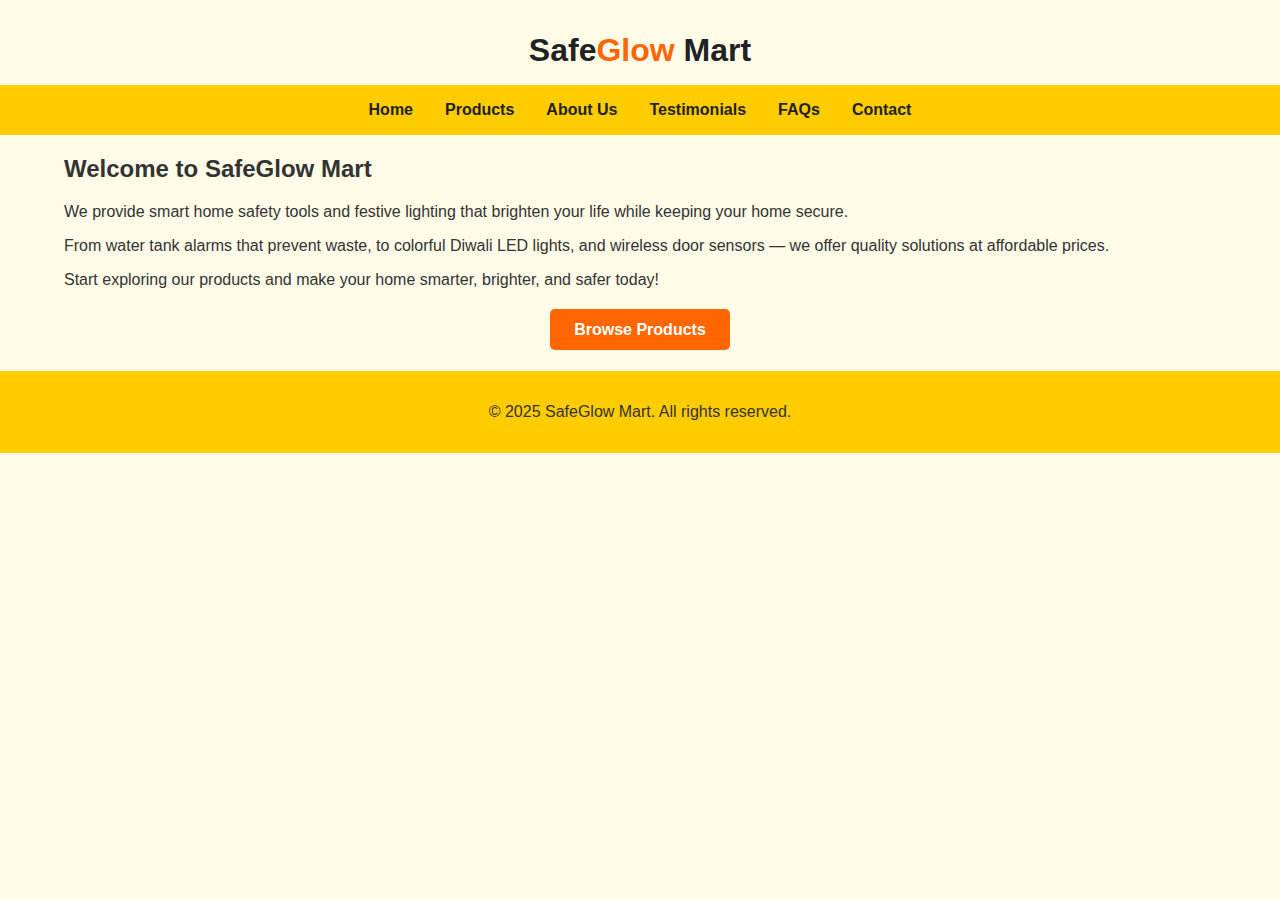
<file: index.html>
<!DOCTYPE html>
<html lang="en">
<head>
  <meta charset="UTF-8" />
  <meta name="viewport" content="width=device-width, initial-scale=1.0"/>
  <title>Home - SafeGlow Mart</title>
  <link rel="stylesheet" href="styles.css"/>
</head>
<body>
  <header>
    <div class="logo">Safe<span>Glow</span> Mart</div>
    <nav>
      <ul>
        <li><a href="index.html">Home</a></li>
        <li><a href="products.html">Products</a></li>
        <li><a href="about.html">About Us</a></li>
        <li><a href="testimonials.html">Testimonials</a></li>
        <li><a href="faqs.html">FAQs</a></li>
        <li><a href="contact.html">Contact</a></li>
      </ul>
    </nav>
  </header>

  <section class="container">
    <h2>Welcome to SafeGlow Mart</h2>
    <p>We provide smart home safety tools and festive lighting that brighten your life while keeping your home secure.</p>
    <p>From water tank alarms that prevent waste, to colorful Diwali LED lights, and wireless door sensors — we offer quality solutions at affordable prices.</p>
    <p>Start exploring our products and make your home smarter, brighter, and safer today!</p>
    <div style="text-align: center; margin-top: 2em;">
      <a href="products.html" class="btn">Browse Products</a>
    </div>
  </section>

  <footer>
    <div class="container">
      <p>&copy; 2025 SafeGlow Mart. All rights reserved.</p>
    </div>
  </footer>
</body>
</html>
</file>
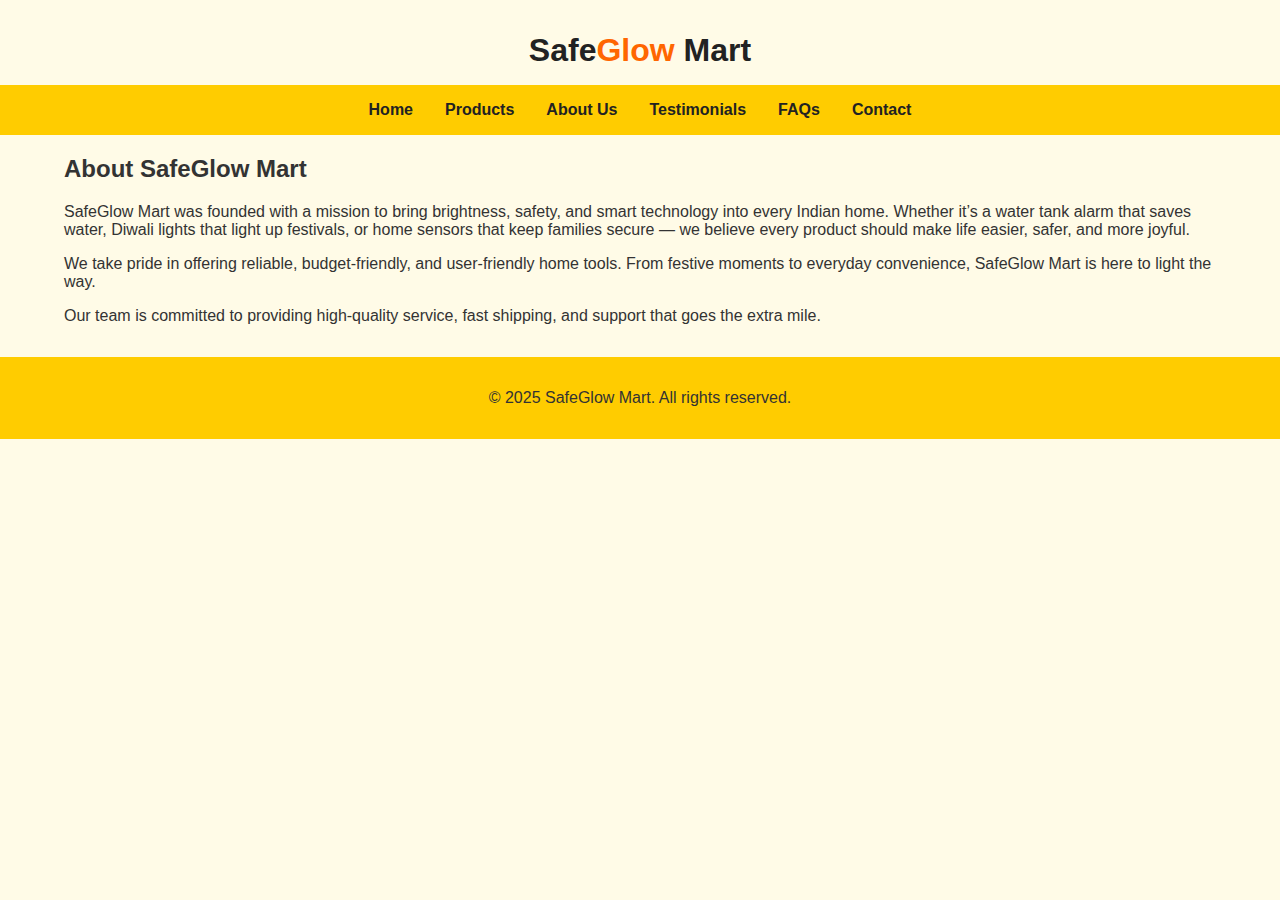
<file: about.html>
<!DOCTYPE html>
<html lang="en">
<head>
  <meta charset="UTF-8" />
  <meta name="viewport" content="width=device-width, initial-scale=1.0"/>
  <title>About Us - SafeGlow Mart</title>
  <link rel="stylesheet" href="styles.css"/>
</head>
<body>
  <header>
    <div class="logo">Safe<span>Glow</span> Mart</div>
    <nav>
      <ul>
        <li><a href="index.html">Home</a></li>
        <li><a href="products.html">Products</a></li>
        <li><a href="about.html">About Us</a></li>
        <li><a href="testimonials.html">Testimonials</a></li>
        <li><a href="faqs.html">FAQs</a></li>
        <li><a href="contact.html">Contact</a></li>
      </ul>
    </nav>
  </header>

  <section class="container">
    <h2>About SafeGlow Mart</h2>
    <p>SafeGlow Mart was founded with a mission to bring brightness, safety, and smart technology into every Indian home. Whether it’s a water tank alarm that saves water, Diwali lights that light up festivals, or home sensors that keep families secure — we believe every product should make life easier, safer, and more joyful.</p>

    <p>We take pride in offering reliable, budget-friendly, and user-friendly home tools. From festive moments to everyday convenience, SafeGlow Mart is here to light the way.</p>

    <p>Our team is committed to providing high-quality service, fast shipping, and support that goes the extra mile.</p>
  </section>

  <footer>
    <div class="container">
      <p>&copy; 2025 SafeGlow Mart. All rights reserved.</p>
    </div>
  </footer>
</body>
</html>
</file>
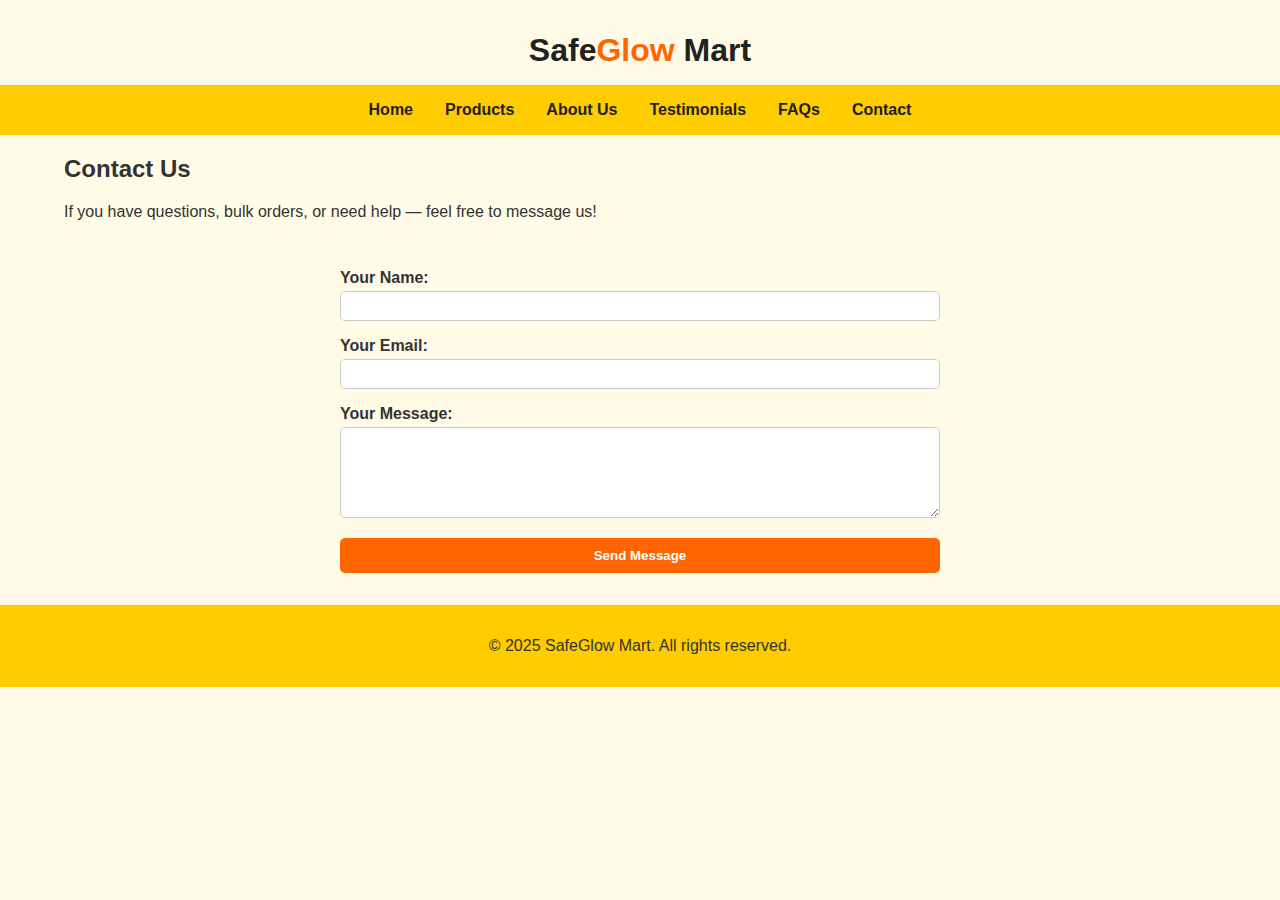
<file: contact.html>
<!DOCTYPE html>
<html lang="en">
<head>
  <meta charset="UTF-8" />
  <meta name="viewport" content="width=device-width, initial-scale=1.0"/>
  <title>Contact Us - SafeGlow Mart</title>
  <link rel="stylesheet" href="styles.css"/>
</head>
<body>
  <header>
    <div class="logo">Safe<span>Glow</span> Mart</div>
    <nav>
      <ul>
        <li><a href="index.html">Home</a></li>
        <li><a href="products.html">Products</a></li>
        <li><a href="about.html">About Us</a></li>
        <li><a href="testimonials.html">Testimonials</a></li>
        <li><a href="faqs.html">FAQs</a></li>
        <li><a href="contact.html">Contact</a></li>
      </ul>
    </nav>
  </header>

  <section class="container">
    <h2>Contact Us</h2>
    <p>If you have questions, bulk orders, or need help — feel free to message us!</p>

    <form class="contact-form">
      <label for="name">Your Name:</label>
      <input type="text" id="name" name="name" required />

      <label for="email">Your Email:</label>
      <input type="email" id="email" name="email" required />

      <label for="message">Your Message:</label>
      <textarea id="message" name="message" rows="5" required></textarea>

      <button type="submit">Send Message</button>
    </form>
  </section>

  <footer>
    <div class="container">
      <p>&copy; 2025 SafeGlow Mart. All rights reserved.</p>
    </div>
  </footer>
</body>
</html>
</file>
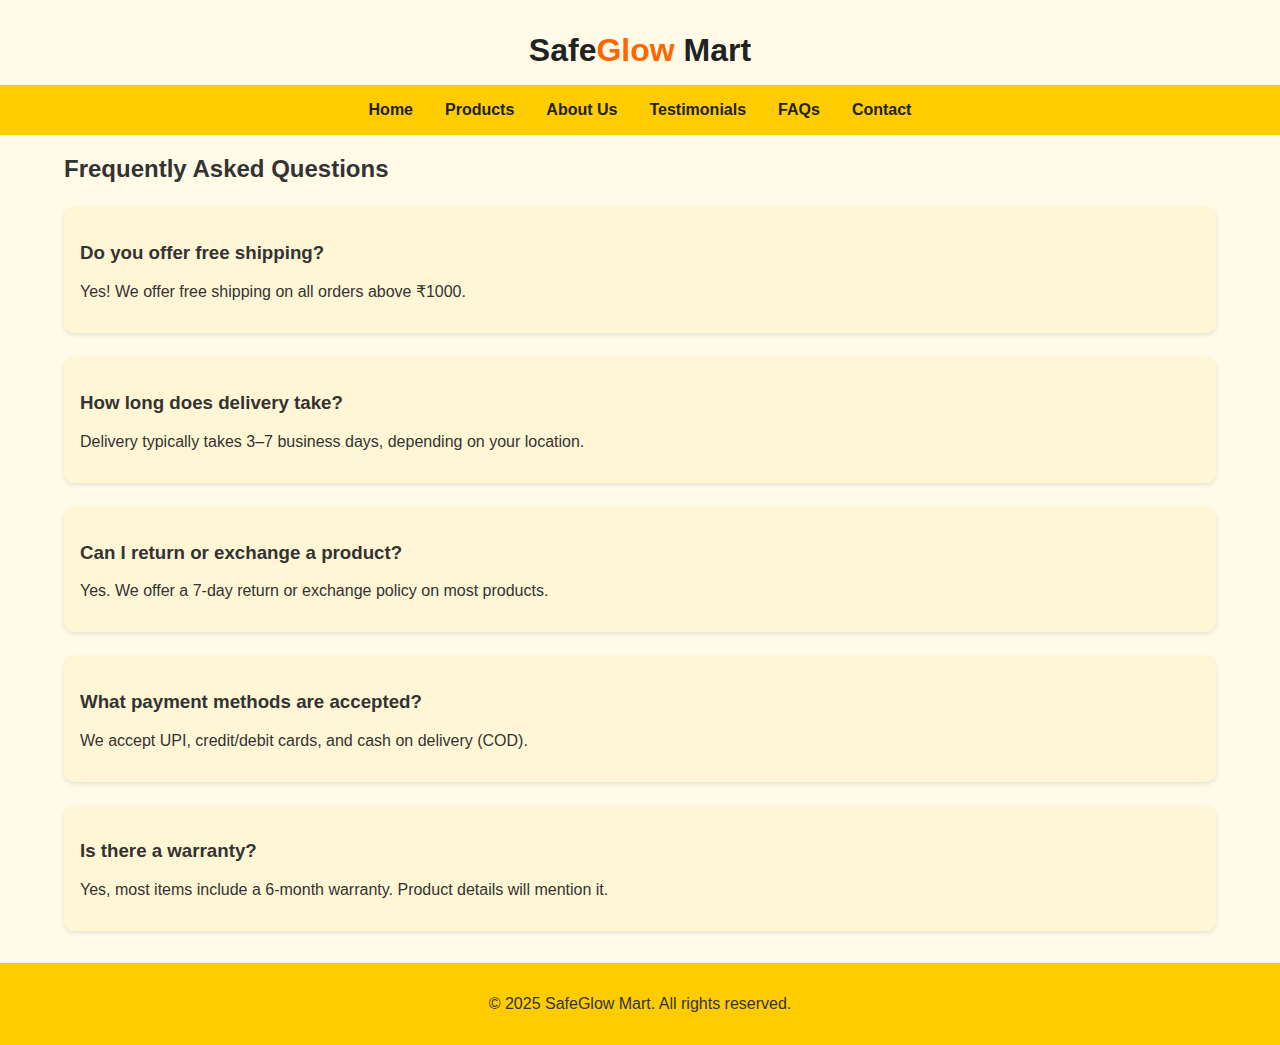
<file: faqs.html>
<!DOCTYPE html>
<html lang="en">
<head>
  <meta charset="UTF-8" />
  <meta name="viewport" content="width=device-width, initial-scale=1.0"/>
  <title>FAQs - SafeGlow Mart</title>
  <link rel="stylesheet" href="styles.css"/>
</head>
<body>
  <header>
    <div class="logo">Safe<span>Glow</span> Mart</div>
    <nav>
      <ul>
        <li><a href="index.html">Home</a></li>
        <li><a href="products.html">Products</a></li>
        <li><a href="about.html">About Us</a></li>
        <li><a href="testimonials.html">Testimonials</a></li>
        <li><a href="faqs.html">FAQs</a></li>
        <li><a href="contact.html">Contact</a></li>
      </ul>
    </nav>
  </header>

  <section class="container">
    <h2>Frequently Asked Questions</h2>

    <div class="faq">
      <h3>Do you offer free shipping?</h3>
      <p>Yes! We offer free shipping on all orders above ₹1000.</p>
    </div>

    <div class="faq">
      <h3>How long does delivery take?</h3>
      <p>Delivery typically takes 3–7 business days, depending on your location.</p>
    </div>

    <div class="faq">
      <h3>Can I return or exchange a product?</h3>
      <p>Yes. We offer a 7-day return or exchange policy on most products.</p>
    </div>

    <div class="faq">
      <h3>What payment methods are accepted?</h3>
      <p>We accept UPI, credit/debit cards, and cash on delivery (COD).</p>
    </div>

    <div class="faq">
      <h3>Is there a warranty?</h3>
      <p>Yes, most items include a 6-month warranty. Product details will mention it.</p>
    </div>
  </section>

  <footer>
    <div class="container">
      <p>&copy; 2025 SafeGlow Mart. All rights reserved.</p>
    </div>
  </footer>
</body>
</html>
</file>
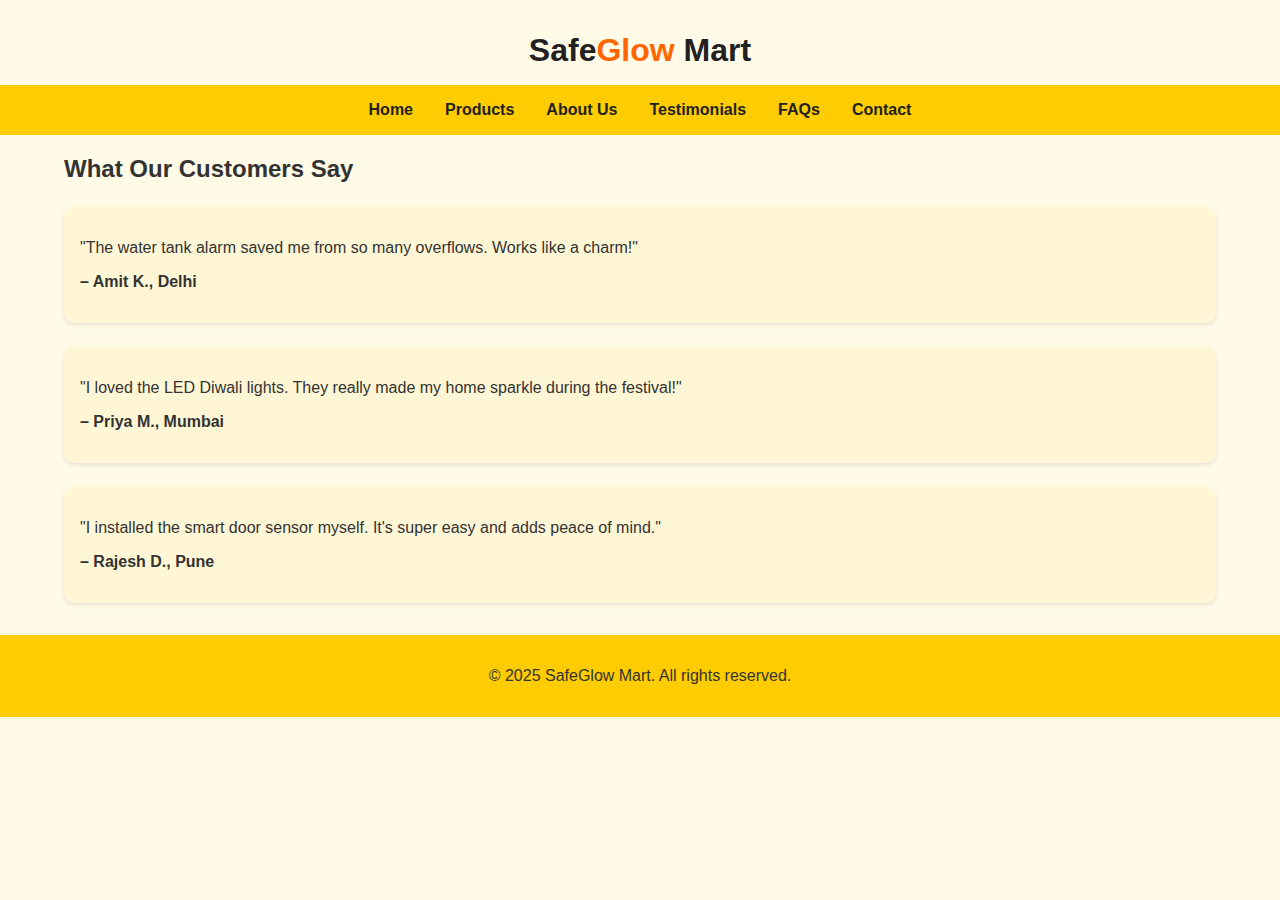
<file: testimonials.html>
<!DOCTYPE html>
<html lang="en">
<head>
  <meta charset="UTF-8" />
  <meta name="viewport" content="width=device-width, initial-scale=1.0"/>
  <title>Testimonials - SafeGlow Mart</title>
  <link rel="stylesheet" href="styles.css"/>
</head>
<body>
  <header>
    <div class="logo">Safe<span>Glow</span> Mart</div>
    <nav>
      <ul>
        <li><a href="index.html">Home</a></li>
        <li><a href="products.html">Products</a></li>
        <li><a href="about.html">About Us</a></li>
        <li><a href="testimonials.html">Testimonials</a></li>
        <li><a href="faqs.html">FAQs</a></li>
        <li><a href="contact.html">Contact</a></li>
      </ul>
    </nav>
  </header>

  <section class="container">
    <h2>What Our Customers Say</h2>

    <div class="testimonial">
      <p>"The water tank alarm saved me from so many overflows. Works like a charm!"</p>
      <p><strong>– Amit K., Delhi</strong></p>
    </div>

    <div class="testimonial">
      <p>"I loved the LED Diwali lights. They really made my home sparkle during the festival!"</p>
      <p><strong>– Priya M., Mumbai</strong></p>
    </div>

    <div class="testimonial">
      <p>"I installed the smart door sensor myself. It's super easy and adds peace of mind."</p>
      <p><strong>– Rajesh D., Pune</strong></p>
    </div>
  </section>

  <footer>
    <div class="container">
      <p>&copy; 2025 SafeGlow Mart. All rights reserved.</p>
    </div>
  </footer>
</body>
</html>
</file>
<file: styles.css>
/* Base styles */
body {
  margin: 0;
  font-family: 'Segoe UI', Tahoma, Geneva, Verdana, sans-serif;
  background-color: #fffbe7;
  color: #333;
}

.container {
  width: 90%;
  max-width: 1200px;
  margin: auto;
}

/* Logo styling */
.logo {
  text-align: center;
  font-size: 2em;
  font-weight: bold;
  padding: 1em 0 0.5em;
  color: #222;
}

.logo span {
  color: #ff6600;
}

/* Navigation */
nav {
  background-color: #ffcc00;
}

nav ul {
  list-style: none;
  display: flex;
  flex-wrap: wrap;
  justify-content: center;
  padding: 0.5em 0;
  margin: 0;
}

nav li {
  margin: 0.5em 1em;
}

nav a {
  text-decoration: none;
  color: #222;
  font-weight: bold;
}

@media (max-width: 768px) {
  nav ul {
    flex-direction: column;
    align-items: center;
  }

  nav li {
    margin: 0.5em 0;
  }
}

/* Hero section */
.hero {
  background: linear-gradient(to right, #ffb347, #ffcc33);
  text-align: center;
  padding: 4em 1em;
}

.hero h2 {
  font-size: 2.5em;
  margin-bottom: 0.5em;
}

.hero p {
  font-size: 1.2em;
  margin-bottom: 1em;
}

.btn {
  background-color: #ff6600;
  color: white;
  padding: 0.75em 1.5em;
  text-decoration: none;
  font-weight: bold;
  border-radius: 5px;
}

/* Footer */
footer {
  background-color: #ffcc00;
  text-align: center;
  padding: 1em 0;
  margin-top: 2em;
}

/* Products grid */
.products h2 {
  text-align: center;
  margin-top: 2em;
  color: #ff6600;
}

.product-grid {
  display: grid;
  grid-template-columns: repeat(auto-fit, minmax(250px, 1fr));
  gap: 2em;
  margin: 2em 0;
}

.product {
  background: #fff6d5;
  padding: 1em;
  border-radius: 10px;
  text-align: center;
  box-shadow: 0 2px 5px rgba(0,0,0,0.1);
}

.product img {
  width: 100%;
  max-height: 180px;
  object-fit: contain;
  border-radius: 5px;
}

/* Contact form */
.contact-form {
  max-width: 600px;
  margin: 2em auto;
  display: flex;
  flex-direction: column;
}

.contact-form label {
  margin-top: 1em;
  font-weight: bold;
}

.contact-form input,
.contact-form textarea {
  padding: 0.5em;
  margin-top: 0.3em;
  border: 1px solid #ccc;
  border-radius: 5px;
}

.contact-form button {
  margin-top: 1.5em;
  background-color: #ff6600;
  color: white;
  padding: 0.75em;
  border: none;
  font-weight: bold;
  border-radius: 5px;
  cursor: pointer;
}

.contact-form button:hover {
  background-color: #e65c00;
}

/* Testimonials and FAQs */
.testimonial, .faq {
  background-color: #fff6d5;
  margin: 1.5em 0;
  padding: 1em;
  border-radius: 10px;
  box-shadow: 0 2px 5px rgba(0,0,0,0.1);
}
</file>
